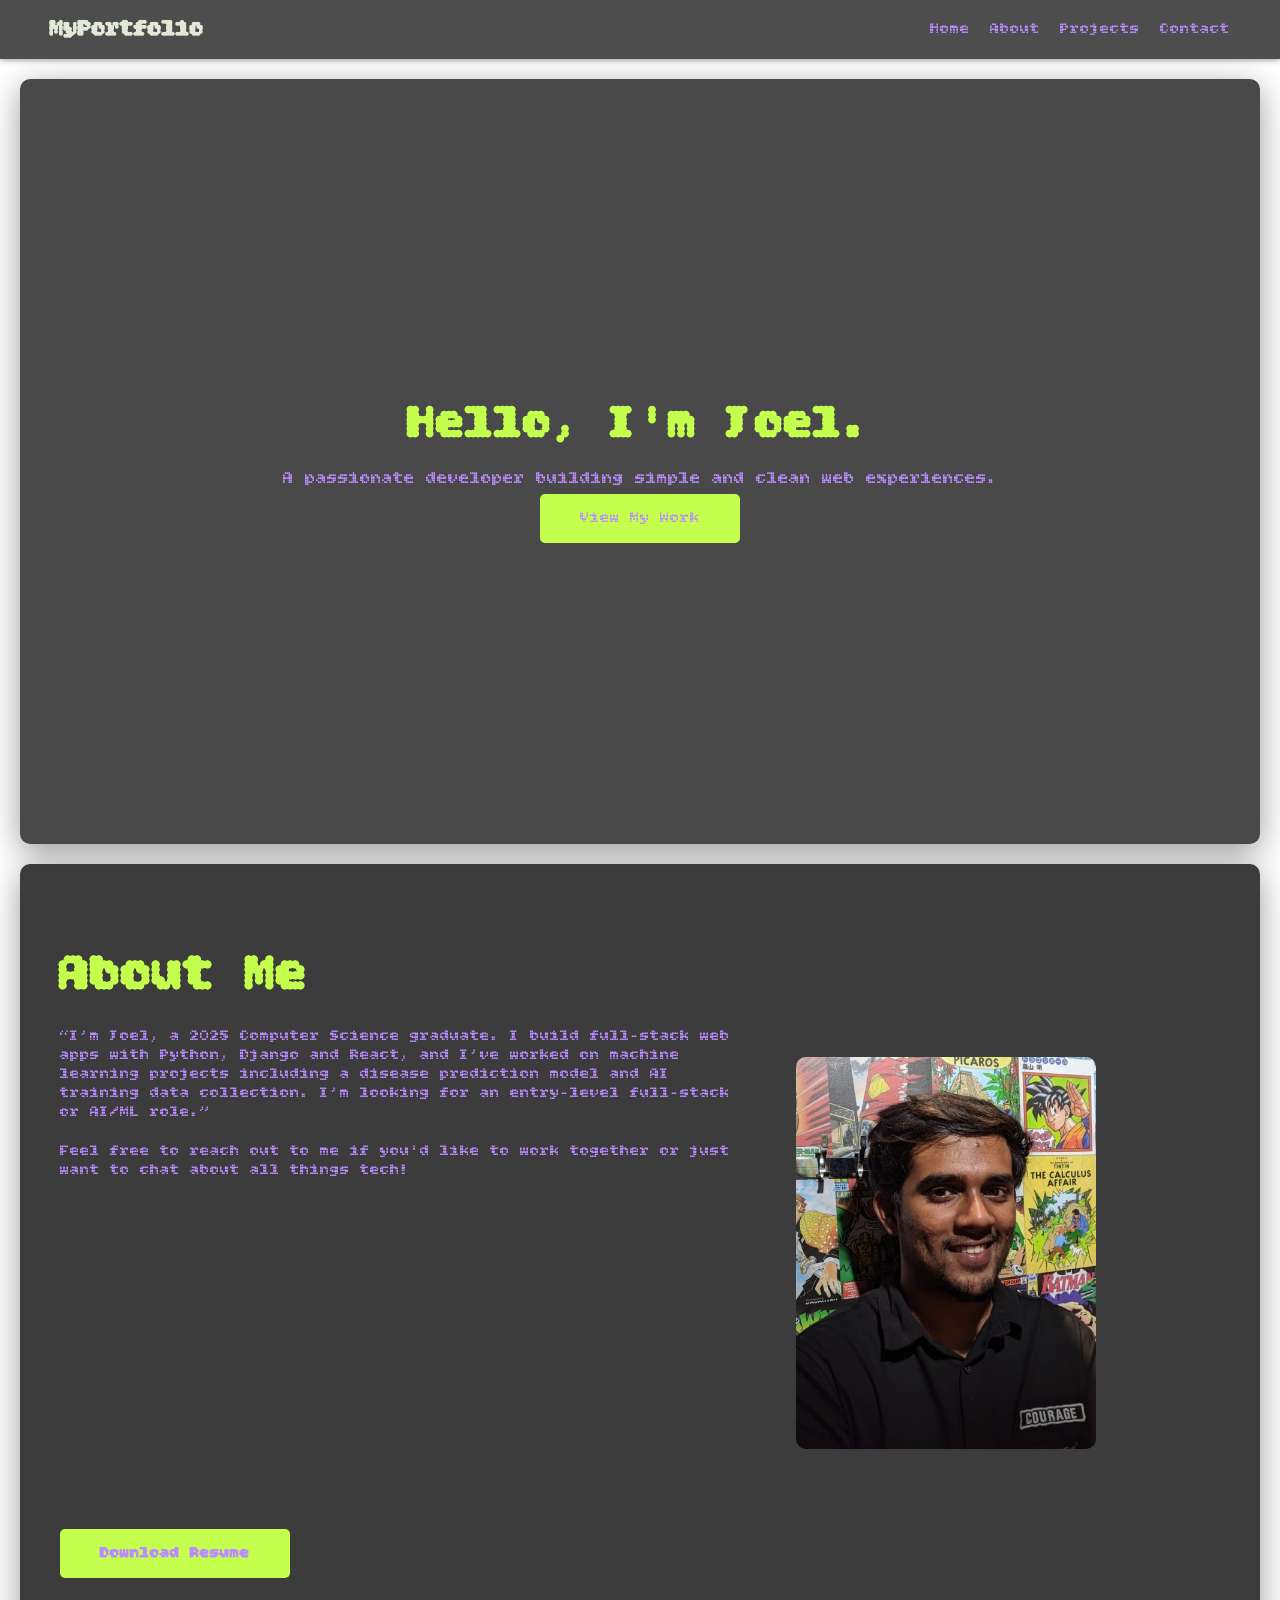
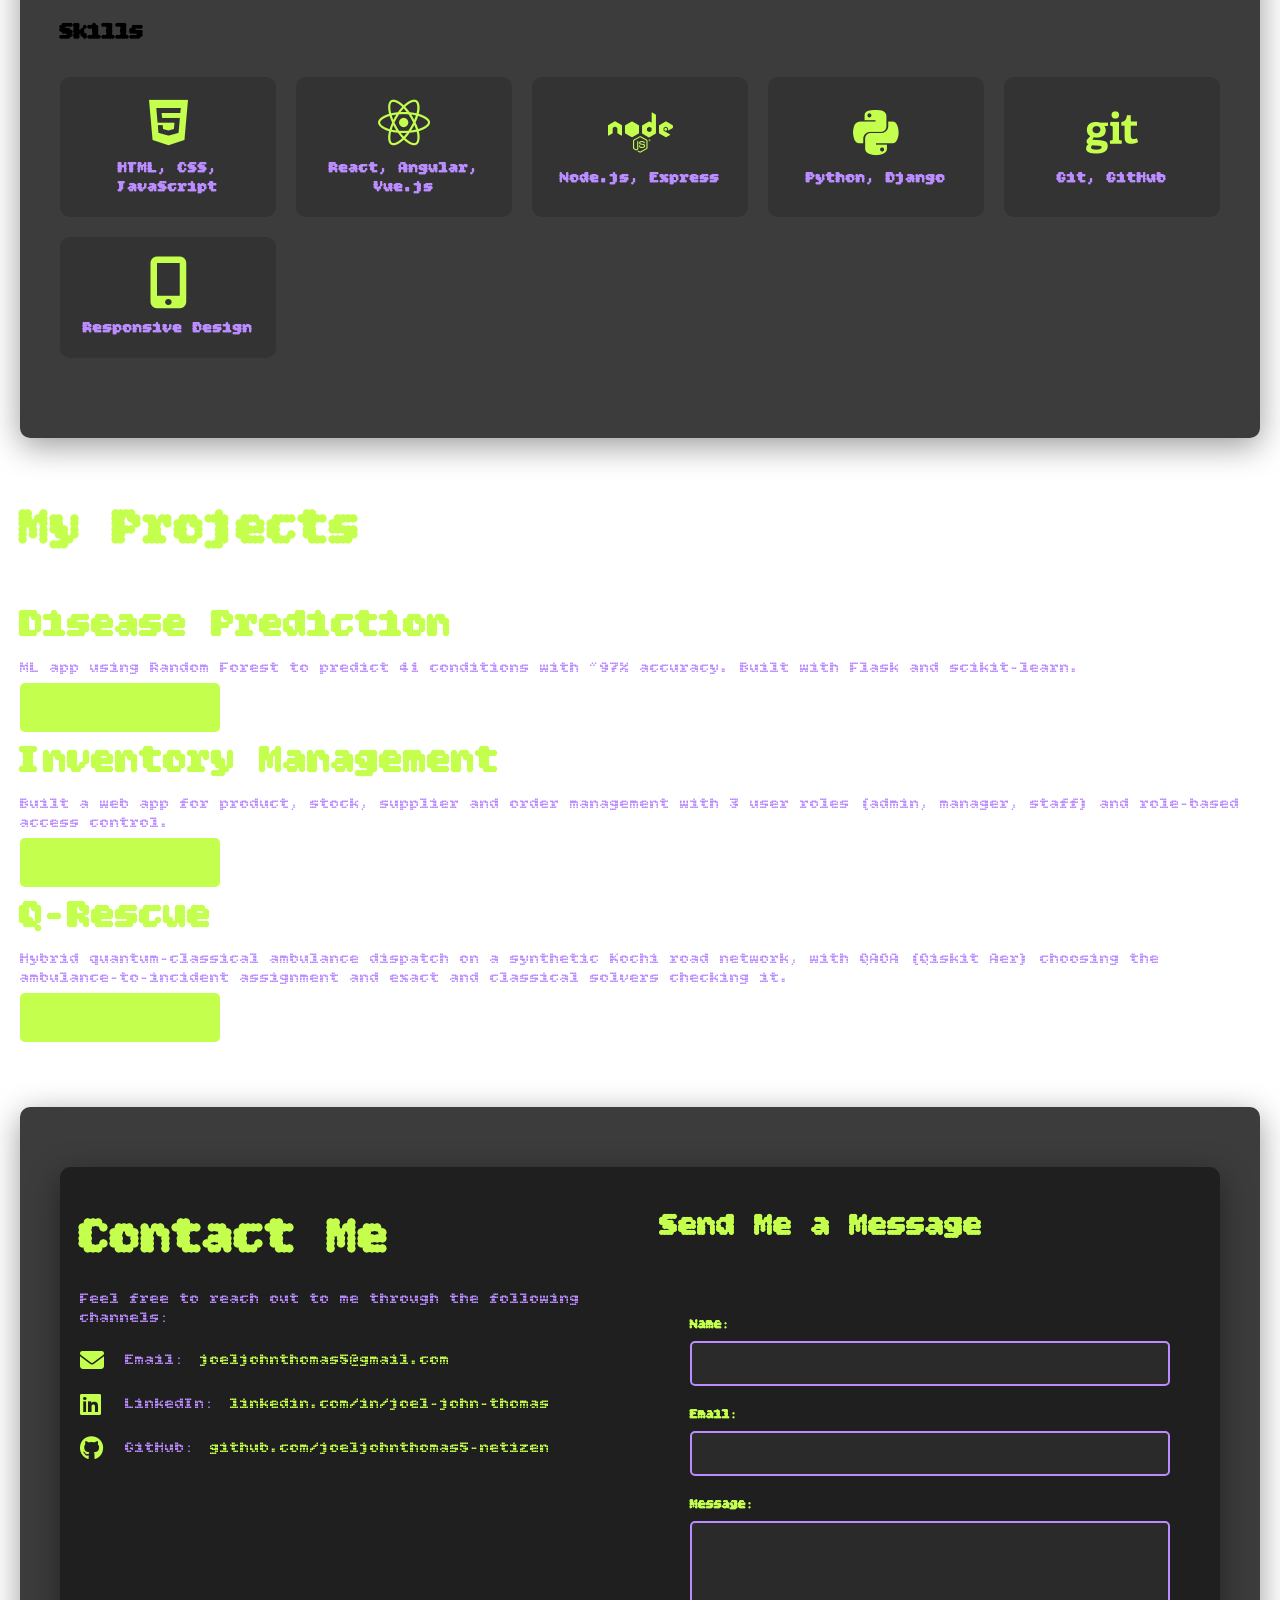
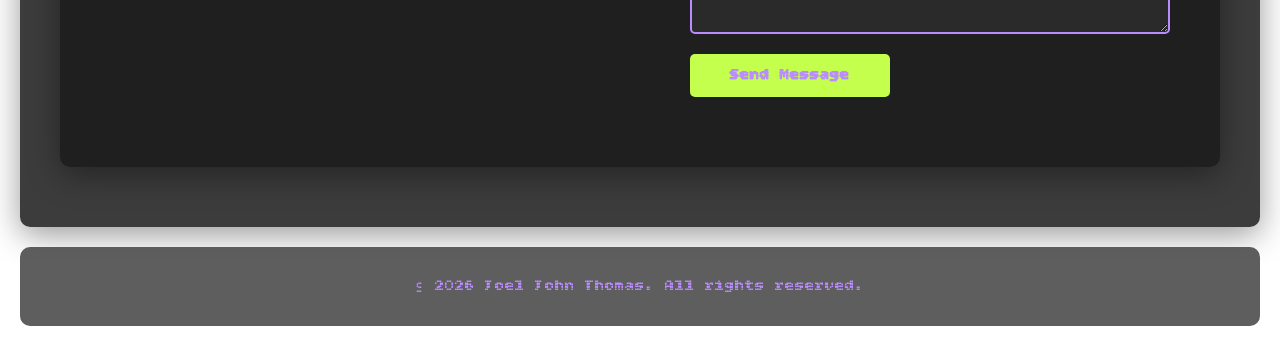
<file: index.html>
<!DOCTYPE html>
<html lang="en">
<head>
    <meta charset="UTF-8">
    <meta name="viewport" content="width=device-width, initial-scale=1.0">
    <title>My Portfolio</title>
    <link rel="stylesheet" href="style.css">
    <link rel="stylesheet" href="https://cdnjs.cloudflare.com/ajax/libs/font-awesome/6.4.0/css/all.min.css">
</head>
<body>
    <!-- Navbar -->
    <header>
        <nav class="navbar">
            <h2 class="logo">MyPortfolio</h2>
            <button class="hamburger" id="hamburger">
                <span></span>
                <span></span>
                <span></span>
            </button>
            <ul class="nav-links" id="nav-links">
                <li><a href="#home">Home</a></li>
                <li><a href="#about">About</a></li>
                <li><a href="#projects">Projects</a></li>
                <li><a href="#contact">Contact</a></li>
            </ul>
        </nav>
    </header>

    <!-- Home Section -->
    <section id="home" class="hero">
        <div class="hero-text">
            <h1>Hello, I'm Joel.</h1>
            <p>A passionate developer building simple and clean web experiences.</p>
            <a href="#projects" class="btn">View My Work</a>
        </div>
    </section>

    <!-- About Section -->
    <section id="about" class="about-section">
        <div class="about">
            <h1>About Me</h1>
            <div class="about-content">
                <div class="about-text">
                    <p>“I’m Joel, a 2025 Computer Science graduate. I build full-stack web apps with Python, Django and React, and I’ve worked on machine learning projects including a disease prediction model and AI training data collection. I’m looking for an entry-level full-stack or AI/ML role.”</p>
                    <p>Feel free to reach out to me if you'd like to work together or just want to chat about all things tech!</p>
                </div>
                
                <div class="about-image">
                    <img src="me.jpg" alt="Profile Image">
                </div>
            </div>
            <div class="resume-button-container">
                    <a href="resume.pdf.docx" download class="btn-resume">Download Resume</a>
                </div>

            <h2>Skills</h2>
            <div class="skills-list">
                <div class="skill-item">
                    <i class="fab fa-html5"></i>
                    <span>HTML, CSS, JavaScript</span>
                </div>
                <div class="skill-item">
                    <i class="fab fa-react"></i>
                    <span>React, Angular, Vue.js</span>
                </div>
                <div class="skill-item">
                    <i class="fab fa-node"></i>
                    <span>Node.js, Express</span>
                </div>
                <div class="skill-item">
                    <i class="fab fa-python"></i>
                    <span>Python, Django</span>
                </div>
                <div class="skill-item">
                    <i class="fab fa-git"></i>
                    <span>Git, GitHub</span>
                </div>
                <div class="skill-item">
                    <i class="fas fa-mobile-alt"></i>
                    <span>Responsive Design</span>
                </div>
            </div>
        </div>
    </section>


<!-- Projects Section -->
    <section class="projects">
        <h1>My Projects</h1>
    <div class="project-list">
        <div class="project-item">
            <h2>Disease Prediction</h2>
            <p>ML app using Random Forest to predict 41 conditions with ~97% accuracy. Built with Flask and scikit-learn.</p>
            <a href="https://github.com/joelthomas5/Disease-Prediction-using-Machine-Learning" class="btn" target="_blank" rel="noopener">View Project</a>
        </div>
        <div class="project-item">
            <h2>Inventory Management</h2>
            <p>Built a web app for product, stock, supplier and order management with 3 user roles (admin, manager, staff) and role-based
access control.</p>
            <a href="https://github.com/joelthomas5/Inventory-Management" class="btn" target="_blank" rel="noopener">View Project</a>
        </div>
        <div class="project-item">
            <h2>Q-Rescue</h2>
            <p>Hybrid quantum-classical ambulance dispatch on a synthetic Kochi road network, with QAOA (Qiskit Aer) choosing the ambulance-to-incident assignment and exact and classical solvers checking it.</p>
            <a href="https://github.com/joelthomas5/q-rescue" class="btn" target="_blank" rel="noopener">View Project</a>
        </div>
    </div>


    </section>

    <!-- Contact Section -->
    <section id="contact" class="contact-section">
            <div class="contact">
        <div class="contact-info-section">
            <h1>Contact Me</h1>
            <p>Feel free to reach out to me through the following channels:</p>
            <ul class="contact-links">
                <li><i class="fas fa-envelope"></i> Email: <a href="mailto:joeljohnthomas5@gmail.com">joeljohnthomas5@gmail.com</a></li>
                <li><i class="fab fa-linkedin"></i> LinkedIn: <a href="https://www.linkedin.com/in/joel-john-thomas-44753a307/">linkedin.com/in/joel-john-thomas</a></li>
                <li><i class="fab fa-github"></i> GitHub: <a href="https://github.com/joeljohnthomas5-netizen">github.com/joeljohnthomas5-netizen</a></li>
            </ul>
        </div>
        <div class="contact-form-section">
            <h2>Send Me a Message</h2>
            <form class="contact-form" action="https://formspree.io/f/xqewnjqd" method="POST">
                <div class="form-group">
                    <label for="name">Name:</label>
                    <input type="text" id="name" name="name" required>
            </div>
            <div class="form-group">
                <label for="email">Email:</label>
                <input type="email" id="email" name="email" required>
            </div>
            <div class="form-group">
                <label for="message">Message:</label>
                <textarea id="message" name="message" rows="5" required></textarea>
            </div>
            <button type="submit" class="btn-submit">Send Message</button>
        </form>
        </div>
        
    </section>

    <footer>
        <p>&copy; 2026 Joel John Thomas. All rights reserved.</p>
    </footer>

    <script>
        // Hamburger menu toggle
        const hamburger = document.getElementById('hamburger');
        const navLinks = document.getElementById('nav-links');
        
        hamburger.addEventListener('click', () => {
            navLinks.classList.toggle('active');
            hamburger.classList.toggle('active');
        });

        // Close menu when a link is clicked
        document.querySelectorAll('.nav-links a').forEach(link => {
            link.addEventListener('click', () => {
                navLinks.classList.remove('active');
                hamburger.classList.remove('active');
            });
        });
    </script>

</body>
</html>
</file>
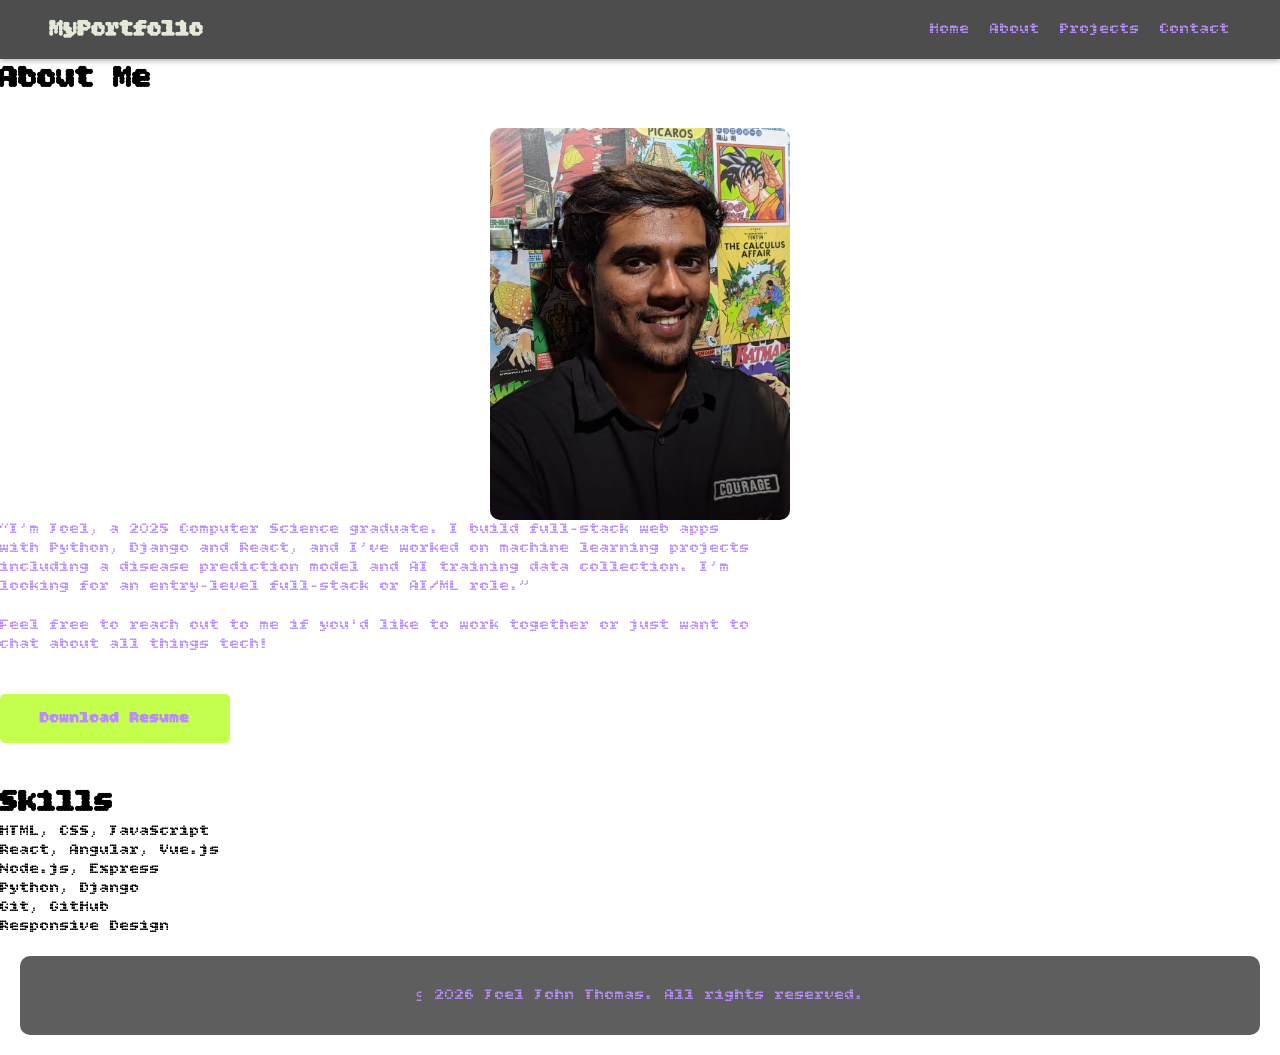
<file: about.html>
<!DOCTYPE html>
<html lang="en">
<head>
    <meta charset="UTF-8">
    <meta name="viewport" content="width=device-width, initial-scale=1.0">
    <title>About me</title>
    <link rel="stylesheet" href="style.css">
</head>
<body>  
    <!-- Navbar -->
    <header>
        <nav class="navbar">
            <h2 class="logo">MyPortfolio</h2>
            <ul class="nav-links">
                <li></li>
                <li><a href="main.html">Home</a></li>
                <li><a href="about.html">About</a></li>
                <li><a href="projects.html">Projects</a></li>
                <li><a href="contact.html">Contact</a></li>
            </ul>
        </nav>
    </header>
    <main>
       <tb>
        <h1>About Me</h1>
        <div class="about-image">
            <img src="me.jpg" alt="Profile Image">
        </div>
        <div class="about-text">
        <p>“I’m Joel, a 2025 Computer Science graduate. I build full-stack web apps with Python, Django and React, and I’ve worked on machine learning projects including a disease prediction model and AI training data collection. I’m looking for an entry-level full-stack or AI/ML role.”</p>
        <p>Feel free to reach out to me if you'd like to work together or just want to chat about all things tech!</p>
        <div class="resume-button-container">
            <a href="resume.pdf.docx" download class="btn-resume">Download Resume</a>
        </div>
        </div>
        <h1>Skills</h1>
        <ol>
            <li>HTML, CSS, JavaScript</li>
            <li>React, Angular, Vue.js</li>
            <li>Node.js, Express</li>
            <li>Python, Django</li>
            <li>Git, GitHub</li>
            <li>Responsive Design</li>
       </tb>
    </main>
    <footer>
        <p>&copy; 2026 Joel John Thomas. All rights reserved.</p>
    </footer>
</body>     
</html>
</file>
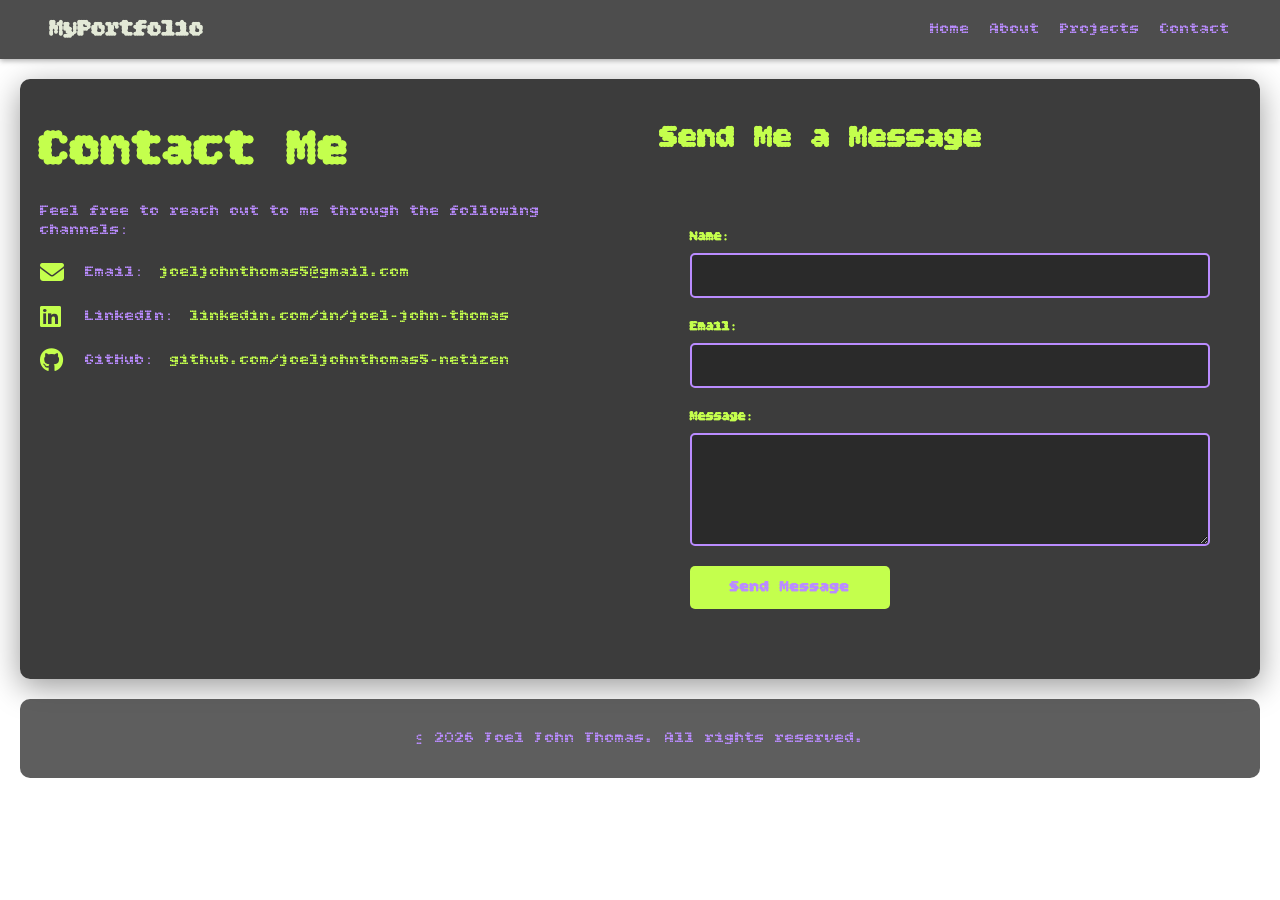
<file: contact.html>
<!DOCTYPE html>
<html lang="en">    
<head>

    <title>Contact Me :)</title>
    <link rel="stylesheet" href="style.css">
    <link rel="stylesheet" href="https://cdnjs.cloudflare.com/ajax/libs/font-awesome/6.4.0/css/all.min.css">

</head>

<body>

    <!-- Navbar -->
    <header>
        <nav class="navbar">
            <h2 class="logo">MyPortfolio</h2>
            <ul class="nav-links">
                <li></li>
                <li><a href="main.html">Home</a></li>
                <li><a href="about.html">About</a></li>
                <li><a href="projects.html">Projects</a></li>
                <li><a href="contact.html">Contact</a></li>
            </ul>
        </nav>
    </header>

    <div class="contact">
        <div class="contact-info-section">
            <h1>Contact Me</h1>
            <p>Feel free to reach out to me through the following channels:</p>
            <ul class="contact-links">
                <li><i class="fas fa-envelope"></i> Email: <a href="mailto:joeljohnthomas5@gmail.com">joeljohnthomas5@gmail.com</a></li>
                <li><i class="fab fa-linkedin"></i> LinkedIn: <a href="https://www.linkedin.com/in/joel-john-thomas-44753a307/">linkedin.com/in/joel-john-thomas</a></li>
                <li><i class="fab fa-github"></i> GitHub: <a href="https://github.com/joeljohnthomas5-netizen">github.com/joeljohnthomas5-netizen</a></li>
            </ul>
        </div>

        <div class="contact-form-section">
            <h2>Send Me a Message</h2>
            <form class="contact-form" action="https://formspree.io/f/xqewnjqd" method="POST">
                <div class="form-group">
                    <label for="name">Name:</label>
                    <input type="text" id="name" name="name" required>
                </div>
                <div class="form-group">
                    <label for="email">Email:</label>
                    <input type="email" id="email" name="email" required>
                </div>
                <div class="form-group">
                    <label for="message">Message:</label>
                    <textarea id="message" name="message" rows="5" required></textarea>
                </div>
                <button type="submit" class="btn-submit">Send Message</button>
            </form>
        </div>
    </div>

    </div>

    <footer>
        <p>&copy; 2026 Joel John Thomas. All rights reserved.</p>
    </footer>
    
</body>

</html>
</file>
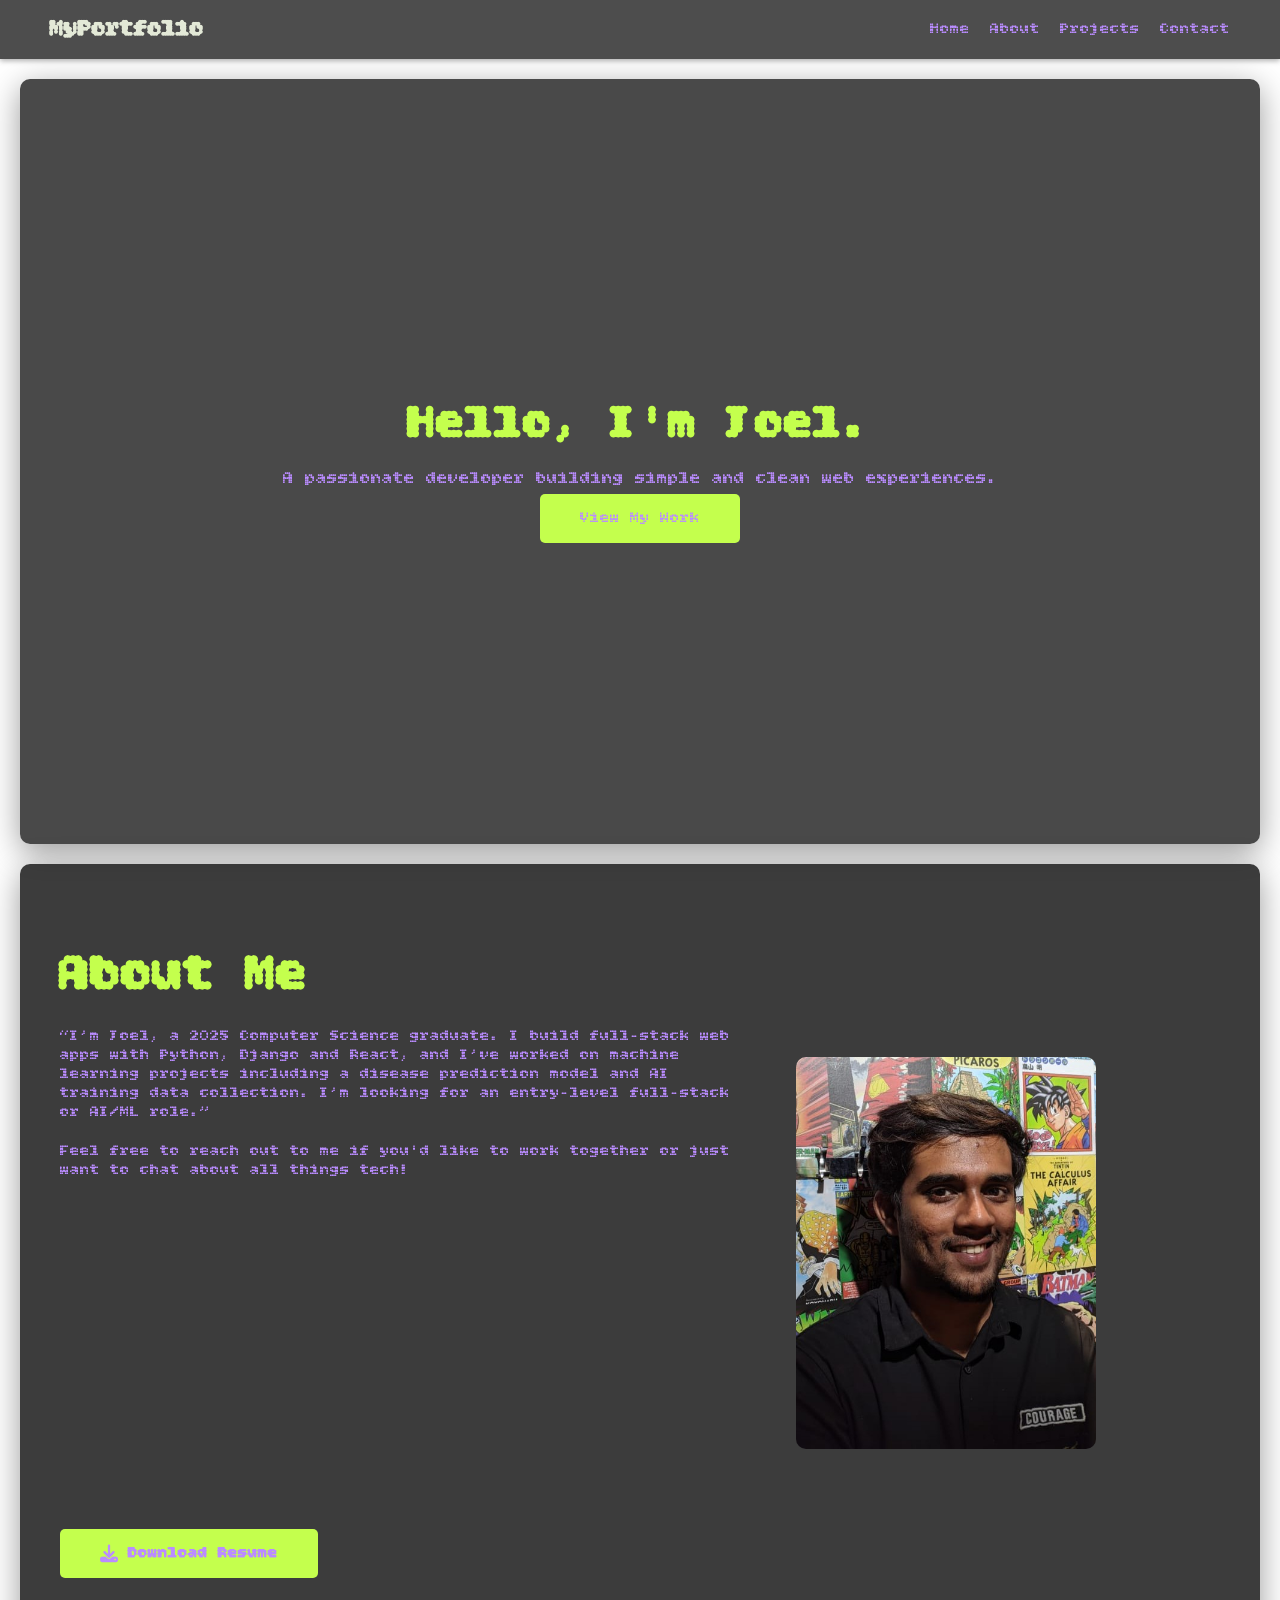
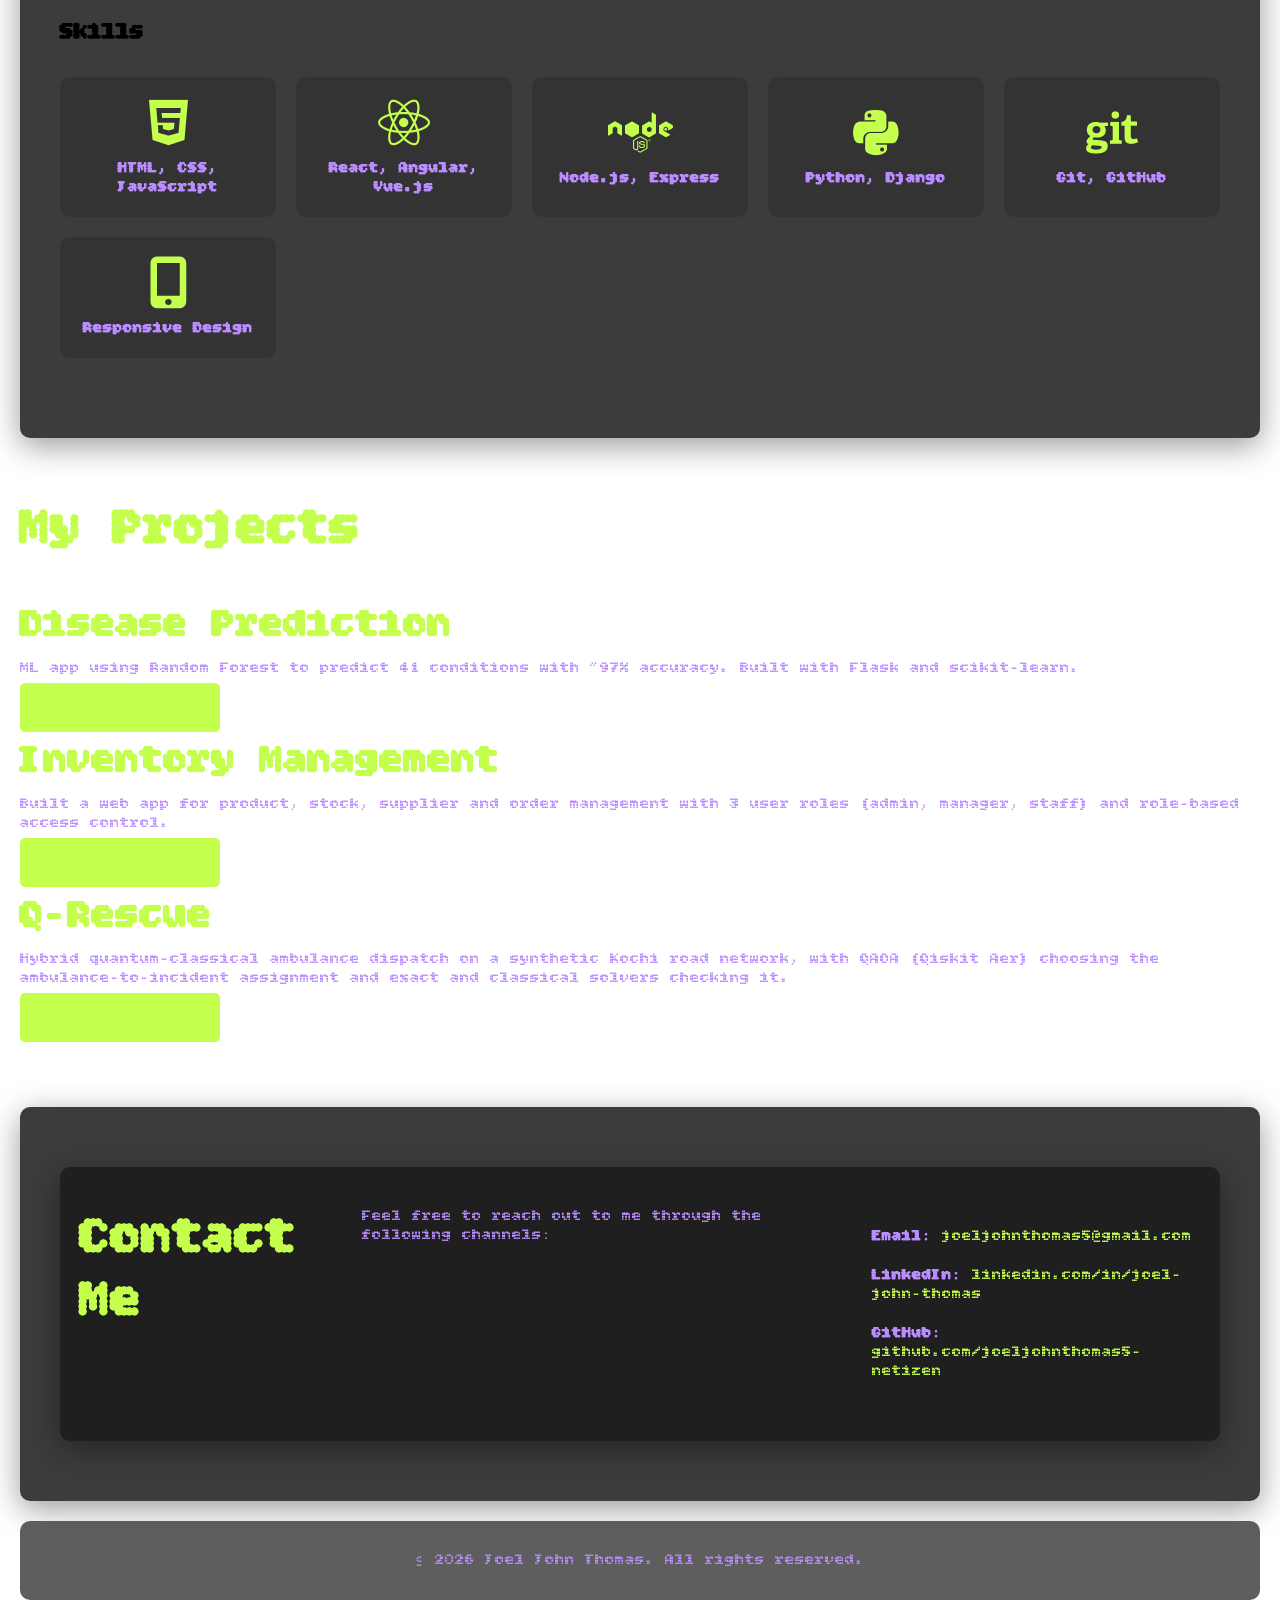
<file: main.html>
<!DOCTYPE html>
<html lang="en">
<head>
    <meta charset="UTF-8">
    <meta name="viewport" content="width=device-width, initial-scale=1.0">
    <title>My Portfolio</title>
    <link rel="preconnect" href="https://fonts.googleapis.com">
    <link rel="preconnect" href="https://fonts.gstatic.com" crossorigin>
    <link href="https://fonts.googleapis.com/css2?family=Bitcount+Grid+Double:wght@100..900&display=swap" rel="stylesheet">
    <link rel="stylesheet" href="style.css">
    <link rel="stylesheet" href="https://cdnjs.cloudflare.com/ajax/libs/font-awesome/6.4.0/css/all.min.css">
</head>
<body>
    <!-- Navbar -->
    <header>
        <nav class="navbar">
            <h2 class="logo">MyPortfolio</h2>
            <ul class="nav-links">
                <li><a href="#home">Home</a></li>
                <li><a href="#about">About</a></li>
                <li><a href="#projects">Projects</a></li>
                <li><a href="#contact">Contact</a></li>
            </ul>
        </nav>
    </header>

    <!-- Home Section -->
    <section id="home" class="hero">
        <div class="hero-text">
            <h1>Hello, I'm Joel.</h1>
            <p>A passionate developer building simple and clean web experiences.</p>
            <a href="#projects" class="btn">View My Work</a>
        </div>
    </section>

    <!-- About Section -->
    <section id="about" class="about-section">
        <div class="about">
            <h1>About Me</h1>
            <div class="about-content">
                <div class="about-text">
                    <p>“I’m Joel, a 2025 Computer Science graduate. I build full-stack web apps with Python, Django and React, and I’ve worked on machine learning projects including a disease prediction model and AI training data collection. I’m looking for an entry-level full-stack or AI/ML role.”</p>
                    <p>Feel free to reach out to me if you'd like to work together or just want to chat about all things tech!</p>
                </div>
                <div class="about-image">
                    <img src="me.jpg" alt="Profile Image">
                </div>
            </div>

            <div class="resume-button-container">
                <a href="resume.pdf" download class="btn btn-resume">
                    <i class="fas fa-download"></i> Download Resume
                </a>
            </div>

            <h2>Skills</h2>
            <div class="skills-list">
                <div class="skill-item">
                    <i class="fab fa-html5"></i>
                    <span>HTML, CSS, JavaScript</span>
                </div>
                <div class="skill-item">
                    <i class="fab fa-react"></i>
                    <span>React, Angular, Vue.js</span>
                </div>
                <div class="skill-item">
                    <i class="fab fa-node"></i>
                    <span>Node.js, Express</span>
                </div>
                <div class="skill-item">
                    <i class="fab fa-python"></i>
                    <span>Python, Django</span>
                </div>
                <div class="skill-item">
                    <i class="fab fa-git"></i>
                    <span>Git, GitHub</span>
                </div>
                <div class="skill-item">
                    <i class="fas fa-mobile-alt"></i>
                    <span>Responsive Design</span>
                </div>
            </div>
        </div>
    </section>

<!-- Projects Section -->
    <section class="projects">
        <h1>My Projects</h1>
    <div class="project-list">
        <div class="project-item">
            <h2>Disease Prediction</h2>
            <p>ML app using Random Forest to predict 41 conditions with ~97% accuracy. Built with Flask and scikit-learn.</p>
            <a href="https://github.com/joelthomas5/Disease-Prediction-using-Machine-Learning" class="btn" target="_blank" rel="noopener">View Project</a>
        </div>
        <div class="project-item">
            <h2>Inventory Management</h2>
            <p>Built a web app for product, stock, supplier and order management with 3 user roles (admin, manager, staff) and role-based
access control.</p>
            <a href="https://github.com/joelthomas5/Inventory-Management" class="btn" target="_blank" rel="noopener">View Project</a>
        </div>
        <div class="project-item">
            <h2>Q-Rescue</h2>
            <p>Hybrid quantum-classical ambulance dispatch on a synthetic Kochi road network, with QAOA (Qiskit Aer) choosing the ambulance-to-incident assignment and exact and classical solvers checking it.</p>
            <a href="https://github.com/joelthomas5/q-rescue" class="btn" target="_blank" rel="noopener">View Project</a>
        </div>
    </div>


    </section>

    <!-- Contact Section -->
    <section id="contact" class="contact-section">
        <div class="contact">
            <h1>Contact Me</h1>
            <p>Feel free to reach out to me through the following channels:</p>
            <div class="contact-info">
                <p><strong>Email:</strong> <a href="mailto:joeljohnthomas5@gmail.com">joeljohnthomas5@gmail.com</a></p>
                <p><strong>LinkedIn:</strong> <a href="https://www.linkedin.com/in/joel-john-thomas-44753a307/">linkedin.com/in/joel-john-thomas</a></p>
                <p><strong>GitHub:</strong> <a href="https://github.com/joeljohnthomas5-netizen">github.com/joeljohnthomas5-netizen</a></p>
            </div>
        </div>
    </section>

    <footer>
        <p>&copy; 2026 Joel John Thomas. All rights reserved.</p>
    </footer>

</body>
</html>
</file>
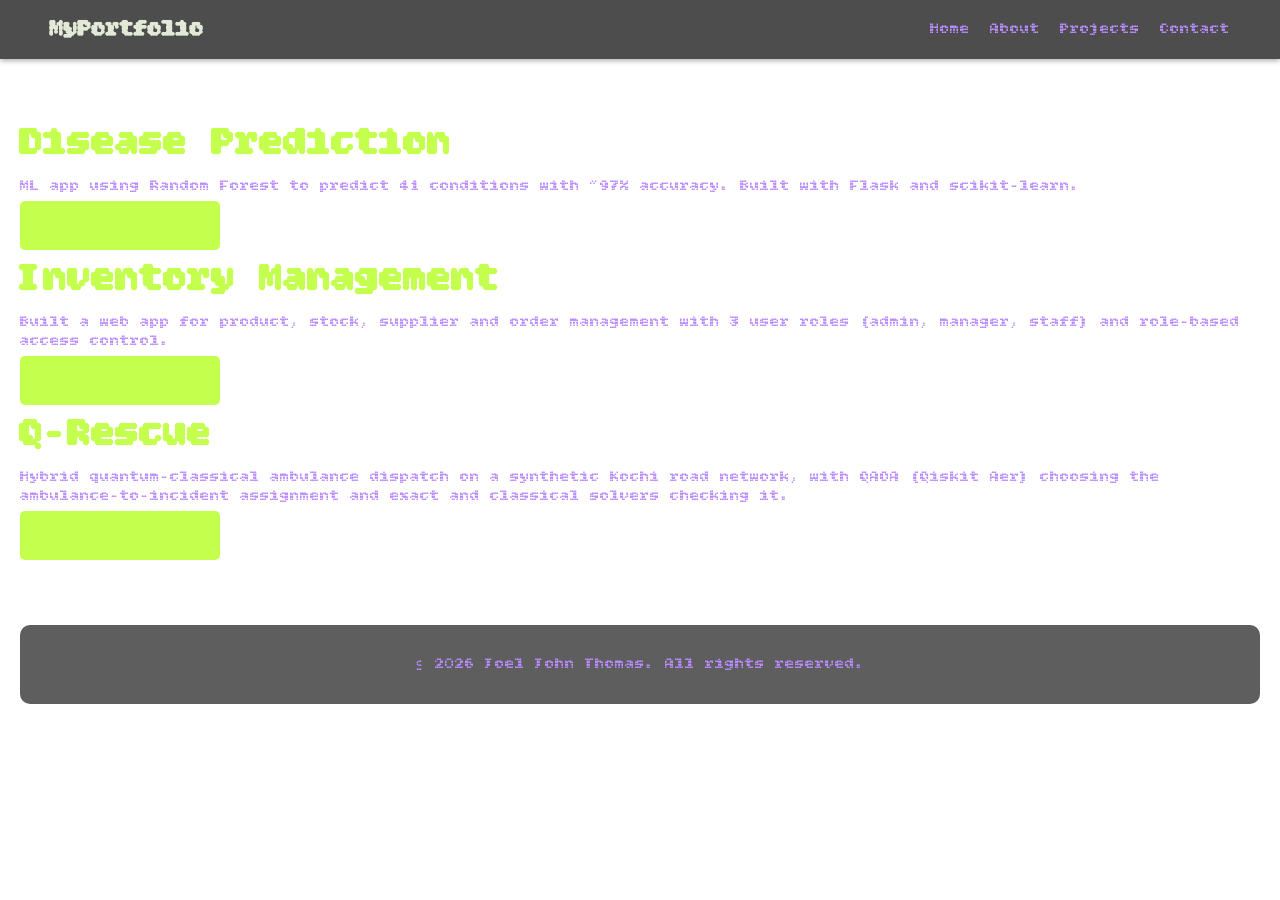
<file: projects.html>
<!DOCTYPE html>
<html lang="en">
<head>
    <meta charset="UTF-8">
    <title>Projects</title>
    <link rel="stylesheet" href="style.css">
</head>
<body>
    <!-- Navbar -->
    <header>
        <nav class="navbar">
            <h2 class="logo">MyPortfolio</h2>
            <ul class="nav-links">
                <li></li>
                <li><a href="main.html">Home</a></li>
                <li><a href="about.html">About</a></li>
                <li><a href="projects.html">Projects</a></li>
                <li><a href="contact.html">Contact</a></li>
            </ul>
        </nav>
    </header>

    <!-- Projects Section -->
    <section class="projects">


    <div class="project-list">
        <div class="project-item">
            <h2>Disease Prediction</h2>
            <p>ML app using Random Forest to predict 41 conditions with ~97% accuracy. Built with Flask and scikit-learn.</p>
            <a href="https://github.com/joelthomas5/Disease-Prediction-using-Machine-Learning" class="btn" target="_blank" rel="noopener">View Project</a>
        </div>
        <div class="project-item">
            <h2>Inventory Management</h2>
            <p>Built a web app for product, stock, supplier and order management with 3 user roles (admin, manager, staff) and role-based
access control.</p>
            <a href="https://github.com/joelthomas5/Inventory-Management" class="btn" target="_blank" rel="noopener">View Project</a>
        </div>
        <div class="project-item">
            <h2>Q-Rescue</h2>
            <p>Hybrid quantum-classical ambulance dispatch on a synthetic Kochi road network, with QAOA (Qiskit Aer) choosing the ambulance-to-incident assignment and exact and classical solvers checking it.</p>
            <a href="https://github.com/joelthomas5/q-rescue" class="btn" target="_blank" rel="noopener">View Project</a>
        </div>
    </div>


    </section>

    <footer>
        <p>&copy; 2026 Joel John Thomas. All rights reserved.</p>
    </footer> 
</html>
</file>
<file: style.css>
@import url('https://fonts.googleapis.com/css2?family=Bitcount+Grid+Double:wght@100..900&display=swap');

* {
    margin: 0;
    padding: 0;
    box-sizing: border-box;
    font-family: 'Bitcount Grid Double', sans-serif;
}

html {
    scroll-behavior: smooth;
}

body {
    background-image:url(https://unsplash.com/photos/an-abstract-image-of-a-dogs-head-in-purple-green-and-yellow-AfrYX_Q9ofE)
    background-attachment: fixed;
    background-size: cover;
    background-position: center;
}

/* Navbar */
header {
    background: #4d4d4d;
    padding: 15px 50px;
    position: sticky;
    top: 0;
    z-index: 1000;
    box-shadow: 0 2px 5px rgba(0, 0, 0, 0.3);
}

.navbar {
    display: flex;
    align-items: center;
    justify-content: space-between;
    animation: fadeIn 1s ease-in;
}

.hamburger {
    display: none;
    flex-direction: column;
    cursor: pointer;
    background: none;
    border: none;
    padding: 5px;
}

.hamburger span {
    width: 25px;
    height: 3px;
    background-color: #ba8cff;
    margin: 5px 0;
    transition: 0.3s;
    display: block;
}

.hamburger.active span:nth-child(1) {
    transform: rotate(-45deg) translate(-8px, 8px);
}

.hamburger.active span:nth-child(2) {
    opacity: 0;
}

.hamburger.active span:nth-child(3) {
    transform: rotate(45deg) translate(-7px, -7px);
}

@keyframes fadeIn {
    from {
        opacity: 0;
    }
    to {
        opacity: 1;
    }
}

.logo {
    color: #e3e9d7;
    white-space: nowrap;
}

.nav-links {
    list-style: none;
    display: flex;
}

.nav-links li {
    margin-left: 20px;
}

.nav-links a {
    color: #ba8cff;
    text-decoration: none;
}

.nav-links a:hover {
    color: #c4ff4d;
}

/* Hero Section */
.hero {
    display: flex;
    flex-direction: column;
    align-items: center;
    justify-content: center;
    padding: 40px 20px;
    min-height: 85vh;
    background: rgba(42, 42, 42, 0.85);
    margin: 20px;
    border-radius: 10px;
    box-shadow: 0 8px 32px rgba(0, 0, 0, 0.4);
}

/* Text */
.hero-text {
    max-width: 100%;
    text-align: center;
}

.hero-text h1 {
    font-size: 48px;
    margin-bottom: 15px;
    color:#c4ff4d;
}

.hero-text p {
    margin-bottom: 20px;
    color: #ba8cff;
    font-size: 18px;
}

/* Button */
.btn {
    padding: 15px 40px;
    background: #c4ff4d;
    color:#ba8cff;
    text-decoration: none;
    border-radius: 5px;
}

.btn:hover {
    background: #ba8cff;
}

.resume-button-container {
    margin: 40px 0;
    display: flex;
    justify-content: flex-start;
}

.btn-resume {
    display: inline-flex;
    align-items: center;
    gap: 10px;
    padding: 15px 40px;
    background: #c4ff4d;
    color: #ba8cff;
    text-decoration: none;
    border-radius: 5px;
    font-weight: bold;
    transition: all 0.3s ease;
    font-size: 16px;
}

.btn-resume i {
    font-size: 18px;
}

.btn-resume:hover {
    background: #ba8cff;
    color: #c4ff4d;
    transform: translateY(-2px);
    box-shadow: 0 5px 15px #c4ff4d;
}

/* Image */
.hero-image img {
    width: 300px;
    border-radius: 10px;
}
footer {
    color:#4d4d4d
}
.p{
    font-size: smaller;
}
.contact {
    display: flex;
    flex-direction: row;
    gap: 40px;
    align-items: flex-start;
    padding: 40px 20px;
    text-align: left;
    min-height: auto;
    background: rgba(26, 26, 26, 0.85);
    margin: 20px;
    border-radius: 10px;
    box-shadow: 0 8px 32px rgba(0, 0, 0, 0.4);
}
.contact-info-section {
    flex: 1;
    min-width: 200px;
}
.contact-form-section {
    flex: 1;
    min-width: 300px;
}
.contact-form-section h2 {
    font-size: 32px;
    margin-bottom: 20px;
    color: #c4ff4d;
}
.contact-section {
    min-height: auto;
    background: rgba(26, 26, 26, 0.85);
    padding: 40px 20px;
    margin: 20px;
    border-radius: 10px;
    box-shadow: 0 8px 32px rgba(0, 0, 0, 0.4);
}
.contact h1 {
    font-size: 52px;
    margin-bottom: 20px;
    color: #c4ff4d;
}   
.contact p {
    margin-bottom: 20px;
    color: #ba8cff;
    font-size: 16px;
} 
.contact a {
    color: #c4ff4d;
    text-decoration: none;
}
.contact a:hover {
    color: #ba8cff;
}
.contact-links {
    list-style: none;
    margin-top: 20px;
}
.contact-links li {
    margin-bottom: 20px;
    display: flex;
    align-items: center;
    gap: 15px;
    font-size: 16px;
    color: #ba8cff;
}
.contact-links i {
    font-size: 24px;
    color: #c4ff4d;
    min-width: 30px;
    transition: all 0.3s ease;
}
.contact-links li:hover i {
    transform: scale(1.2) rotate(10deg);
    text-shadow: 0 0 10px #c4ff4d;
}
.contact-links a {
    color: #c4ff4d;
    text-decoration: none;
    transition: all 0.3s ease;
}
.contact-links a:hover {
    color: #ba8cff;
    text-decoration: underline;
}
.contact-info {
    margin-top: 20px;
}
.contact-form {
    margin-top: 40px;
    max-width: 800px;
    padding: 30px;
}
.form-group {
    margin-bottom: 20px;
    display: flex;
    flex-direction: column;
}
.form-group label {
    color: #c4ff4d;
    font-weight: bold;
    margin-bottom: 8px;
    font-size: 14px;
}
.form-group input,
.form-group textarea {
    padding: 12px;
    background: #2a2a2a;
    color: #ba8cff;
    border: 2px solid #ba8cff;
    border-radius: 5px;
    font-family: 'Bitcount Grid Double', sans-serif;
    font-size: 14px;
    transition: all 0.3s ease;
}
.form-group input:focus,
.form-group textarea:focus {
    outline: none;
    border-color: #c4ff4d;
    box-shadow: 0 0 10px rgba(196, 255, 77, 0.4);
}
.form-group textarea {
    resize: vertical;
}
.btn-submit {
    padding: 12px 40px;
    background: #c4ff4d;
    color: #ba8cff;
    border: none;
    border-radius: 5px;
    font-weight: bold;
    font-size: 16px;
    cursor: pointer;
    transition: all 0.3s ease;
    font-family: 'Bitcount Grid Double', sans-serif;
}
.btn-submit:hover {
    background: #ba8cff;
    color: #c4ff4d;
    transform: translateY(-2px);
    box-shadow: 0 5px 15px rgba(196, 255, 77, 0.4);
}
.about {
    display: flex;
    flex-direction: column; 
    padding: 40px 20px;
    text-align: left;
}
.about-section {
    min-height: auto;
    background: rgba(26, 26, 26, 0.85);
    padding: 40px 20px;
    margin: 20px;
    border-radius: 10px;
    box-shadow: 0 8px 32px rgba(0, 0, 0, 0.4);
}
.about h1 {
    font-size: 52px;
    margin-bottom: 20px;
    color: #c4ff4d;
}
.about p {
    margin-bottom: 20px;
    color: #ba8cff;
    font-size: 16px;
}
.about-image {
    margin-top: 30px;
    display: flex;
    justify-content: center;
}
.about-content {
    display: flex;
    align-items: flex-start;
    gap: 40px;
    margin-bottom: 40px;
}
.projects {
    display: flex;
    flex-direction: column; 
    padding: 40px 20px;
    text-align: left;
}
.projects-section {
    min-height: auto;
    background: rgba(26, 26, 26, 0.85);
    padding: 40px 20px;
    margin: 20px;
    border-radius: 10px;
    box-shadow: 0 8px 32px rgba(0, 0, 0, 0.4);
}
.projects h1 {
    font-size: 52px;
    margin-bottom: 20px;
    color: #c4ff4d;
}
.projects p {
    margin-bottom: 20px;
    color: #ba8cff;
    font-size: 16px;
}
.project-list {
    margin-top: 20px;
}
.project-list li {
    margin-bottom: 10px;
}
.project-list a {
    color: #c4ff4d;
    text-decoration: none;
}
.project-list a:hover {
    color: #ba8cff;
}
.project-item {
    margin-bottom: 20px;
}
.project-item h2 {
    font-size: 40px;
    margin-bottom: 10px;
    color: #c4ff4d;
}
.projects-container {
    display: flex;
    flex-direction: column;
    gap: 30px;
    margin-top: 20px;
}
.project-card {
    background: #2a2a2a;
    padding: 20px;
    border-radius: 8px;
    border-left: 4px solid #c4ff4d;
}
.project-card h2 {
    color: #c4ff4d;
    margin-bottom: 10px;
    font-size: 32px;
}
.project-card p {
    color: #ba8cff;
    margin-bottom: 15px;
    line-height: 1.6;
    font-size: 15px;
}
.about-image img {
    width: 300px;
    border-radius: 10px;
}
.about-image {
    flex-shrink: 0;
}
.about-text {
    max-width: 60%;
    flex: 1;
}
.about-text h1 {
    font-size: 52px;
    margin-bottom: 20px;
    color: #c4ff4d;
}
.about-text p {
    margin-bottom: 20px;
    color: #ba8cff;
    font-size: 16px;
}
.skills-list {
    margin-top: 30px;
    display: grid;
    grid-template-columns: repeat(auto-fit, minmax(200px, 1fr));
    gap: 20px;
}
.skill-item {
    display: flex;
    flex-direction: column;
    align-items: center;
    justify-content: center;
    padding: 20px;
    background: rgba(42, 42, 42, 0.5);
    border-radius: 10px;
    color: #ba8cff;
    transition: all 0.3s ease;
    cursor: pointer;
}
.skill-item i {
    font-size: 52px;
    color: #c4ff4d;
    margin-bottom: 10px;
    transition: all 0.3s ease;
}
.skill-item span {
    text-align: center;
    font-weight: bold;
}
.skill-item:hover {
    background: rgba(196, 255, 77, 0.1);
    transform: translateY(-5px);
    box-shadow: 0 0 20px rgba(196, 255, 77, 0.6),
                0 0 40px rgba(186, 140, 255, 0.4);
}
.skill-item:hover i {
    color: #c4ff4d;
    text-shadow: 0 0 10px #c4ff4d, 0 0 20px #ba8cff;
}
.skills-list li {
    color: #ba8cff;
    margin-bottom: 10px;
    line-height: 1.8;
}
.footer {
    background: #4d4d4d;
    padding: 15px 50px;
    text-align: center;
}
footer {
    background: rgba(77, 77, 77, 0.9);
    padding: 30px 50px;
    text-align: center;
    color: #ba8cff;
    margin: 20px;
    border-radius: 10px;
}

/* ===== RESPONSIVE DESIGN - MEDIA QUERIES ===== */

/* Tablet View (768px and below) */
@media (max-width: 768px) {
    header {
        padding: 15px 20px;
    }

    .hamburger {
        display: flex;
    }

    .nav-links {
        position: absolute;
        top: 60px;
        left: -100%;
        flex-direction: column;
        background-color: #4d4d4d;
        width: 100%;
        text-align: center;
        transition: 0.3s;
        padding: 20px 0;
        box-shadow: 0 10px 27px rgba(0, 0, 0, 0.5);
    }

    .nav-links.active {
        left: 0;
    }

    .nav-links li {
        margin: 15px 0;
    }

    .hero {
        padding: 30px 15px;
        min-height: 60vh;
    }

    .hero-text h1 {
        font-size: 36px;
        margin-bottom: 10px;
    }

    .hero-text p {
        font-size: 16px;
        margin-bottom: 15px;
    }

    .about-section,
    .projects-section,
    .contact-section {
        padding: 40px 20px;
        margin: 15px;
    }

    .about h1,
    .projects h1,
    .contact h1 {
        font-size: 36px;
    }

    .about-content {
        flex-direction: column;
        gap: 20px;
    }

    .about-text {
        max-width: 100%;
    }

    .about-image img {
        width: 100%;
        max-width: 250px;
    }

    .skills-list {
        grid-template-columns: repeat(auto-fit, minmax(150px, 1fr));
        gap: 15px;
    }

    .projects-container {
        gap: 20px;
    }

    .contact {
        flex-direction: column;
        gap: 30px;
    }

    .contact-info-section,
    .contact-form-section {
        min-width: auto;
    }

    .contact-form {
        max-width: 100%;
        padding: 20px;
    }

    footer {
        padding: 20px 15px;
        margin: 15px;
    }
}

/* Mobile View (480px and below) */
@media (max-width: 480px) {
    * {
        font-size: 14px;
    }

    header {
        padding: 12px 15px;
    }

    .logo {
        font-size: 18px;
    }

    .hero {
        padding: 20px 15px;
        min-height: 50vh;
    }

    .hero-text h1 {
        font-size: 28px;
        margin-bottom: 10px;
    }

    .hero-text p {
        font-size: 14px;
        margin-bottom: 15px;
    }

    .btn {
        padding: 10px 25px;
        font-size: 14px;
    }

    .about-section,
    .projects-section,
    .contact-section {
        padding: 25px 15px;
        margin: 10px;
        border-radius: 8px;
    }

    .about h1,
    .projects h1,
    .contact h1 {
        font-size: 26px;
        margin-bottom: 15px;
    }

    .about h2 {
        font-size: 20px;
    }

    .about p,
    .projects p,
    .contact p {
        font-size: 14px;
        margin-bottom: 12px;
    }

    .about-image img {
        width: 100%;
        max-width: 200px;
    }

    .skills-list {
        grid-template-columns: repeat(auto-fit, minmax(120px, 1fr));
        gap: 10px;
    }

    .skill-item {
        padding: 15px;
    }

    .skill-item i {
        font-size: 36px;
        margin-bottom: 8px;
    }

    .skill-item span {
        font-size: 12px;
    }

    .project-item h2 {
        font-size: 22px;
        margin-bottom: 8px;
    }

    .contact-links li {
        font-size: 14px;
        margin-bottom: 15px;
    }

    .contact-links i {
        font-size: 20px;
    }

    .contact-form-section h2 {
        font-size: 22px;
    }

    .form-group label {
        font-size: 12px;
    }

    .form-group input,
    .form-group textarea {
        padding: 10px;
        font-size: 14px;
    }

    .btn-submit {
        padding: 10px 30px;
        font-size: 14px;
    }

    .btn-resume {
        padding: 10px 20px;
        font-size: 13px;
        gap: 8px;
    }

    .btn-resume i {
        font-size: 14px;
    }

    footer {
        padding: 15px 10px;
        margin: 10px;
        font-size: 12px;
    }

    footer p {
        font-size: 12px;
    }
}

/* Extra small devices (320px) */
@media (max-width: 320px) {
    .hero-text h1 {
        font-size: 22px;
    }

    .hero-text p {
        font-size: 12px;
    }

    .about h1,
    .projects h1,
    .contact h1 {
        font-size: 22px;
    }

    .btn,
    .btn-submit,
    .btn-resume {
        padding: 8px 15px;
        font-size: 12px;
    }

    .skills-list {
        grid-template-columns: repeat(2, 1fr);
    }
}

@keyframes fadeInUp {
    from {
        opacity: 0;
        scale: 0.1em;
    }
    to {
        opacity: 1;
        scale: 1;
    }
}
.hero{
    animation: fadeInUp 1s ease forwards;
    animation-timeline: view();
}
.about-section {
    animation: fadeInUp 1s ease forwards;
    animation-timeline: view();
}
.projects-section {
    animation: fadeInUp 1s ease forwards;
    animation-timeline: view();
}
.contact-section {
    animation: fadeInUp 1s ease forwards;
    animation-timeline: view();
}
</file>
